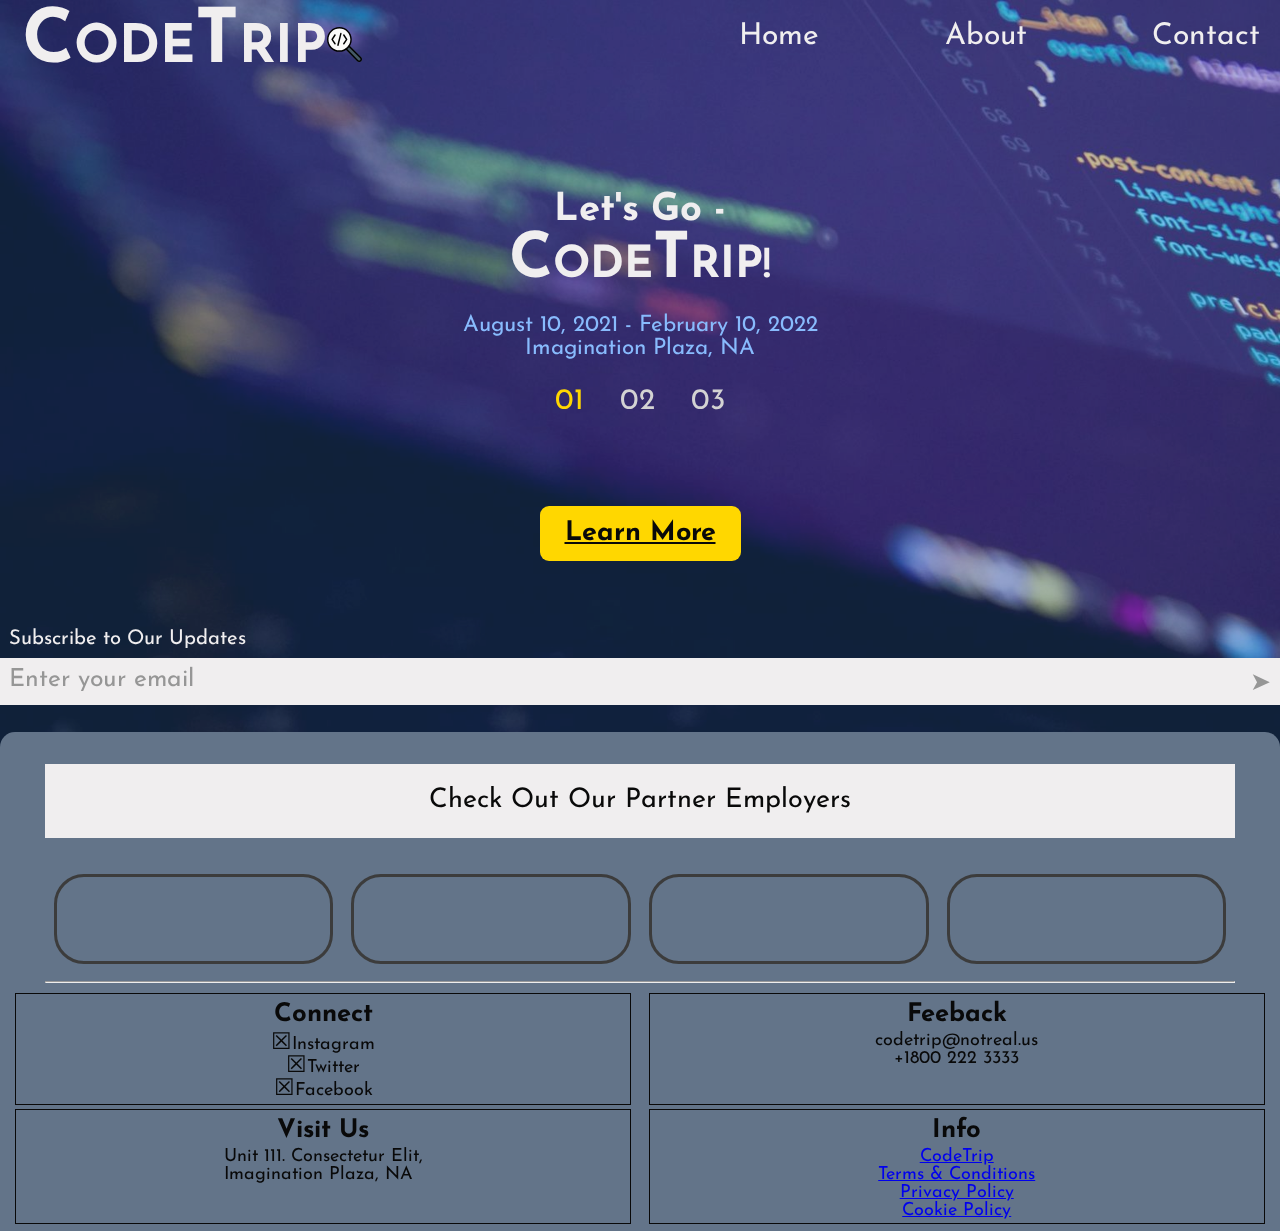
<file: index.html>
<!DOCTYPE html>
<html lang="en">
<head>
    <meta charset="UTF-8">
    <meta http-equiv="X-UA-Compatible" content="IE=edge">
    <meta name="viewport" content="width=device-width, initial-scale=1.0">
    <title>Demo</title>
    <link rel="stylesheet" href="css/main.css">
</head>
<body id="bg-img">
    <!-- header start -->
    <header class="header">
        <a href="index.html" class="logo">
            <h2 class="brand-text">CodeTrip
                <span>
                    <img class="logo-icon" src='./images/logo2.svg'>
                </span>
            </h2>
        </a>

        <nav class="nav-container">
            <ul class="nav-menu">
                <li class="nav-item">
                    <a href="index.html" class="nav-link active">Home</a>
                </li>
                <li class="nav-item">
                    <a href="pages/about.html" class="nav-link">About</a>
                </li>
                <li class="nav-item">
                    <a href="pages/contact.html" class="nav-link">Contact</a>
                </li>
            </ul>
        </nav>

        <div class="hmbgr-menu">
            <!-- <p>Menu</p> -->
            <div class="menu-line" id="line1"></div>
            <div class="menu-line" id="line2"></div>
            <div class="menu-line" id="line3"></div>
        </div>
    </header>
    <!-- header end -->


    <main class="main-content">
        <!-- TEXT SLIDESHOW WITH CATCHPHRASES -->
        <h3 id="phrase-text">
            Let's Go - <br><span>CodeTrip</span>!
        </h3>

        <!-- SUBTITLE ATTRIBUTES MAY NOT BE NECESSARY -->
        <subtitle>August 10, 2021 - February 10, 2022</subtitle>
        <subtitle>Imagination Plaza, NA</subtitle>
        
        <div class="text-slide-numbers">
            <label id="icon1" class="phraseIcon">01</label>
            <label id="icon2" class="phraseIcon">02</label>
            <label id="icon3" class="phraseIcon">03</label>
        </div>
        <button class="main-cta">
            <a href="pages/about.html">Learn More</a>
        </button>
    </main>

    <section class="subscribe-content">
        <p>Subscribe to Our Updates</p>
        <div class="sub-input-box">Enter your email<span class="enter-arrow">&#10148;</span></div>
        <div class="sub-enter-icon"></div>
    </section>

    
    <!-- footer section -->
    <footer>
        <section class="partner-employers">
            <p id="partner-heading">Check out our partner employers</p>
            <div id="partner1" class="partner-icon"></div>
            <div id="partner2" class="partner-icon"></div>
            <div id="partner3" class="partner-icon"></div>
            <div id="partner4" class="partner-icon"></div>
            <hr class="line-break"> <!-- maybe outside 1 level -->
        </section>
        
        <div class="square-container">
            <div id="socials-container" class="col-container">
                <h5 class="footer-title">Connect</h5>
                <p class="footer-text"><span class="ig-icon">&#9746;</span>Instagram</p>
                <p class="footer-text"><span class="twt-icon">&#9746;</span>Twitter</p>
                <p class="footer-text"><span class="fb-icon">&#9746;</span>Facebook</p>
            </div>

            <div class="col-container">
                <h5 class="footer-title">Feeback</h5>
                <p class="footer-text">codetrip@notreal.us</p>
                <p class="footer-text">+1800 222 3333</p>
            </div>

            <div class="col-container">
                <h5 class="footer-title">Visit Us</h5>
                <p class="footer-text">
                    Unit 111. Consectetur Elit,<br/>
                    Imagination Plaza, NA
                </p>
            </div>

            <div class="col-container">
                <h5 class="footer-title">Info</h5>
                <a class="info-links" href="#">CodeTrip</a>
                <a class="info-links" href="#">Terms & Conditions</a>
                <a class="info-links" href="#">Privacy Policy</a>
                <a class="info-links" href="#">Cookie Policy</a>
            </div>
        </div>
    </footer>
</body>

<script src="assets/javascript/catchphrase.js"></script>
<script src="assets/javascript/mobile_menu.js"></script>

</html>
</file>
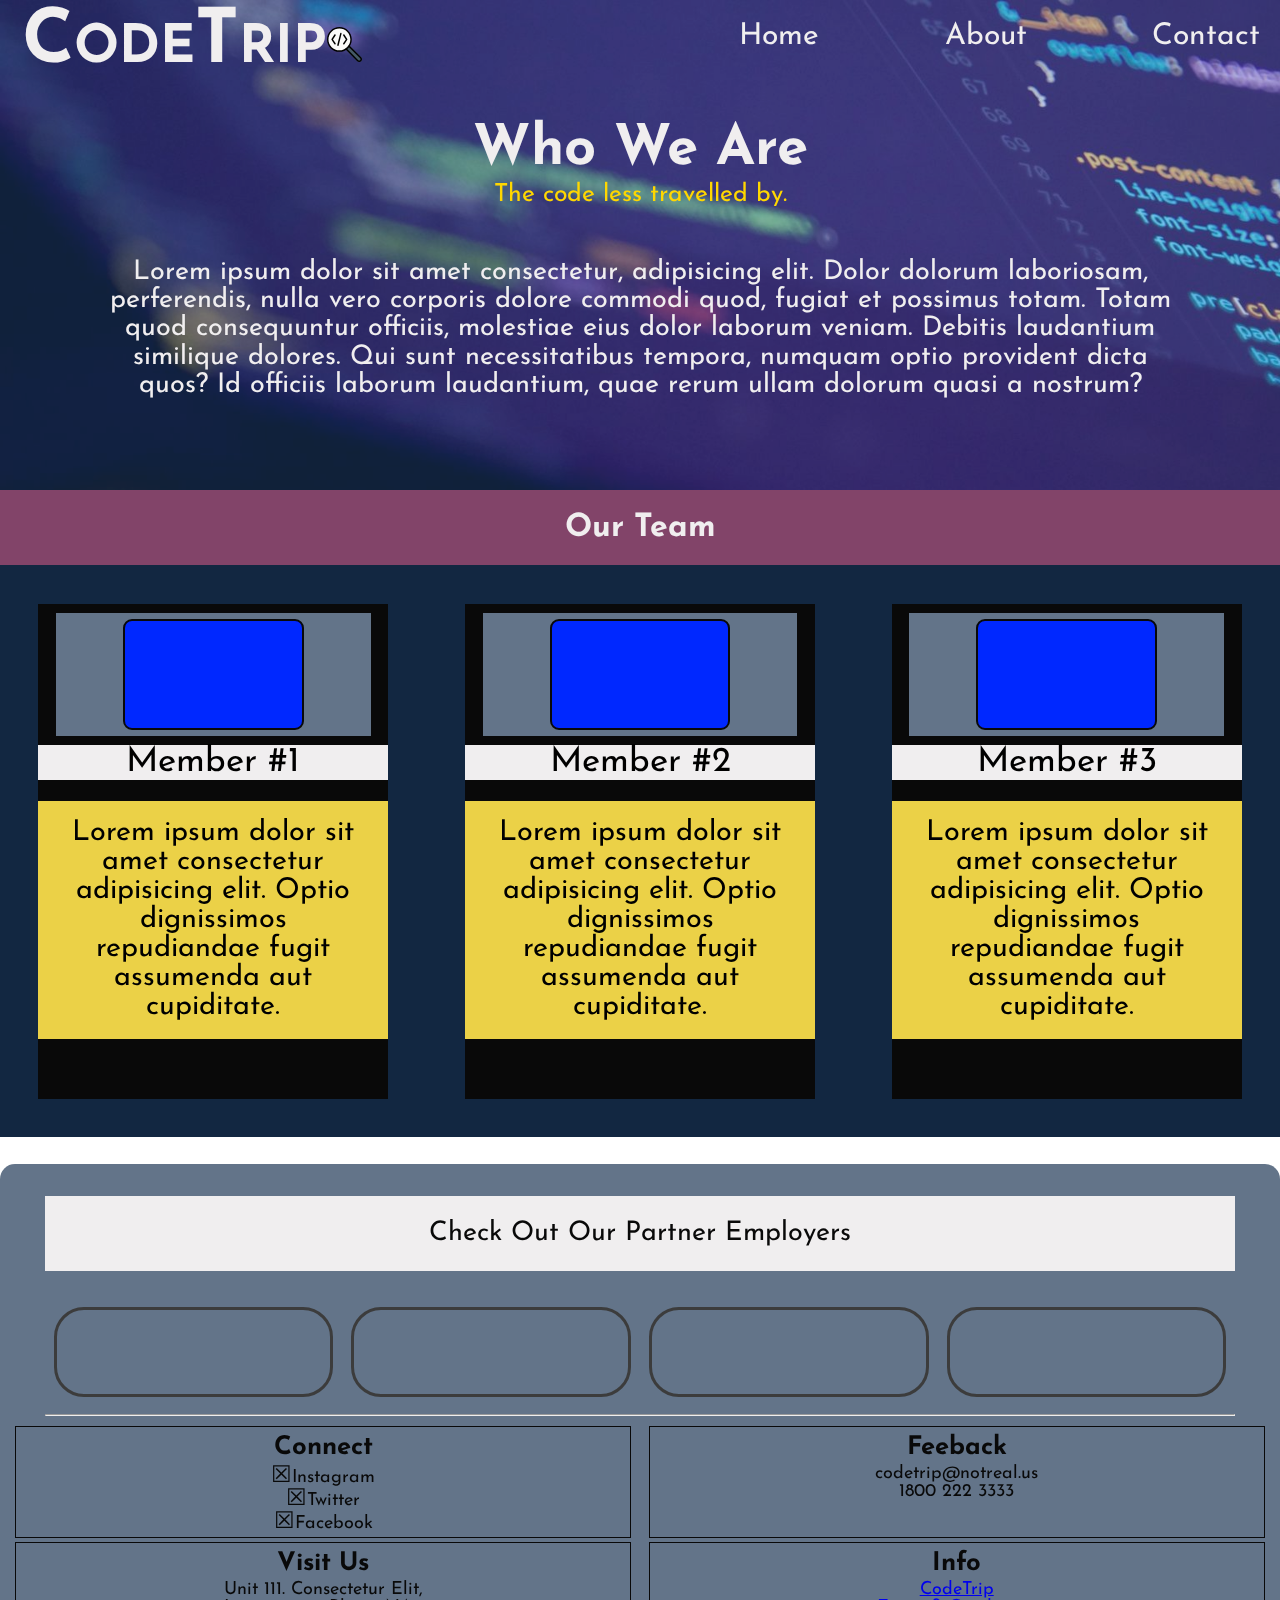
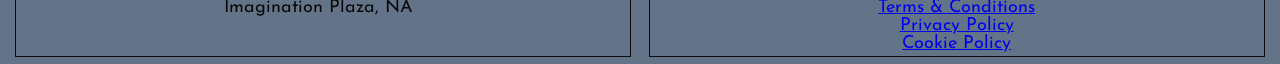
<file: pages/about.html>
<!DOCTYPE html>
<html lang="en">
<head>
    <meta charset="UTF-8">
    <meta http-equiv="X-UA-Compatible" content="IE=edge">
    <meta name="viewport" content="width=device-width, initial-scale=1.0">
    <title>About</title>
    <link rel="stylesheet" href="../css/main.css">

</head>
<body id="bg-img">
    <header class="header">
        <a href="../index.html" class="logo">
            <h2 class="brand-text">CodeTrip
                <span>
                    <img class="logo-icon" src='../images/logo2.svg'>
                </span>
            </h2>
        </a>

        <nav class="nav-container">
            <ul class="nav-menu">
                <li class="nav-item">
                    <a href="../index.html" class="nav-link active">Home</a>
                </li>
                <li class="nav-item">
                    <a href="./about.html" class="nav-link">About</a>
                </li>
                <li class="nav-item">
                    <a href="./contact.html" class="nav-link">Contact</a>
                </li>
            </ul>
        </nav>

        <div class="hmbgr-menu">
            <!-- <p>Menu</p> -->
            <div class="menu-line" id="line1"></div>
            <div class="menu-line" id="line2"></div>
            <div class="menu-line" id="line3"></div>
        </div>
    </header>

    <main class="about-container">
        <div class="heading">
            <h1>Who We Are</h1>
            <p>The code less travelled by.</p>
        </div>
        <div class="ab-description">
            <p>
                Lorem ipsum dolor sit amet
                consectetur, adipisicing elit.
                Dolor dolorum laboriosam, perferendis,
                nulla vero corporis dolore commodi quod,
                fugiat et possimus totam. Totam quod
                consequuntur officiis, molestiae eius
                dolor laborum veniam. Debitis laudantium
                similique dolores. Qui sunt necessitatibus
                tempora, numquam optio provident dicta
                quos? Id officiis laborum laudantium,
                quae rerum ullam dolorum quasi a nostrum?
            </p>
        </div>
    </main>

    <section class="team-content">
        <h1>Our Team</h1>

        <div class="member">
            <div class="img-wrap">
                <div id="img1" class="img"></div>
            </div>
            <p id="name1" class="name">Member #1</p>
            <div id="dw1" class="description-wrap">
                <p class="description">
                    Lorem ipsum dolor sit amet
                    consectetur adipisicing elit.
                    Optio dignissimos repudiandae
                    fugit assumenda aut cupiditate.
                </p>
            </div>
        </div>
        <div class="member">
            <div class="img-wrap">
                <div id="img2" class="img"></div>
            </div>
            <p id="name2" class="name">Member #2</p>
            <div id="dw2" class="description-wrap">
                <p class="description">
                    Lorem ipsum dolor sit amet
                    consectetur adipisicing elit.
                    Optio dignissimos repudiandae
                    fugit assumenda aut cupiditate.
                </p>
            </div>
        </div>
        <div class="member">
            <div class="img-wrap">
                <div id="img3" class="img"></div>
            </div>
            <p id="name3" class="name">Member #3</p>
            <div id="dw3" class="description-wrap">
                <p class="description">
                    Lorem ipsum dolor sit amet
                    consectetur adipisicing elit.
                    Optio dignissimos repudiandae
                    fugit assumenda aut cupiditate.
                </p>
            </div>
        </div>

    </section>


    <!-- footer section -->
    <footer>
        <section class="partner-employers">
            <p id="partner-heading">Check out our partner employers</p>
            <div id="partner1" class="partner-icon"></div>
            <div id="partner2" class="partner-icon"></div>
            <div id="partner3" class="partner-icon"></div>
            <div id="partner4" class="partner-icon"></div>
            <hr class="line-break"> <!-- maybe outside 1 level -->
        </section>
        
        <div class="square-container">
            <div id="socials-container" class="col-container">
                <h5 class="footer-title">Connect</h5>
                <p class="footer-text"><span class="ig-icon">&#9746;</span>Instagram</p>
                <p class="footer-text"><span class="twt-icon">&#9746;</span>Twitter</p>
                <p class="footer-text"><span class="fb-icon">&#9746;</span>Facebook</p>
            </div>

            <div class="col-container">
                <h5 class="footer-title">Feeback</h5>
                <p class="footer-text">codetrip@notreal.us</p>
                <p class="footer-text">1800 222 3333</p>
            </div>

            <div class="col-container">
                <h5 class="footer-title">Visit Us</h5>
                <p class="footer-text">
                    Unit 111. Consectetur Elit,<br/>
                    Imagination Plaza, NA
                </p>
            </div>

            <div class="col-container">
                <h5 class="footer-title">Info</h5>
                <a class="info-links" href="#">CodeTrip</a>
                <a class="info-links" href="#">Terms & Conditions</a>
                <a class="info-links" href="#">Privacy Policy</a>
                <a class="info-links" href="#">Cookie Policy</a>
            </div>
        </div>
    </footer>
</body>
<script src="../assets/javascript/mobile_menu.js"></script>
<script src="../assets/javascript/team_description.js"></script>
</html>
</file>
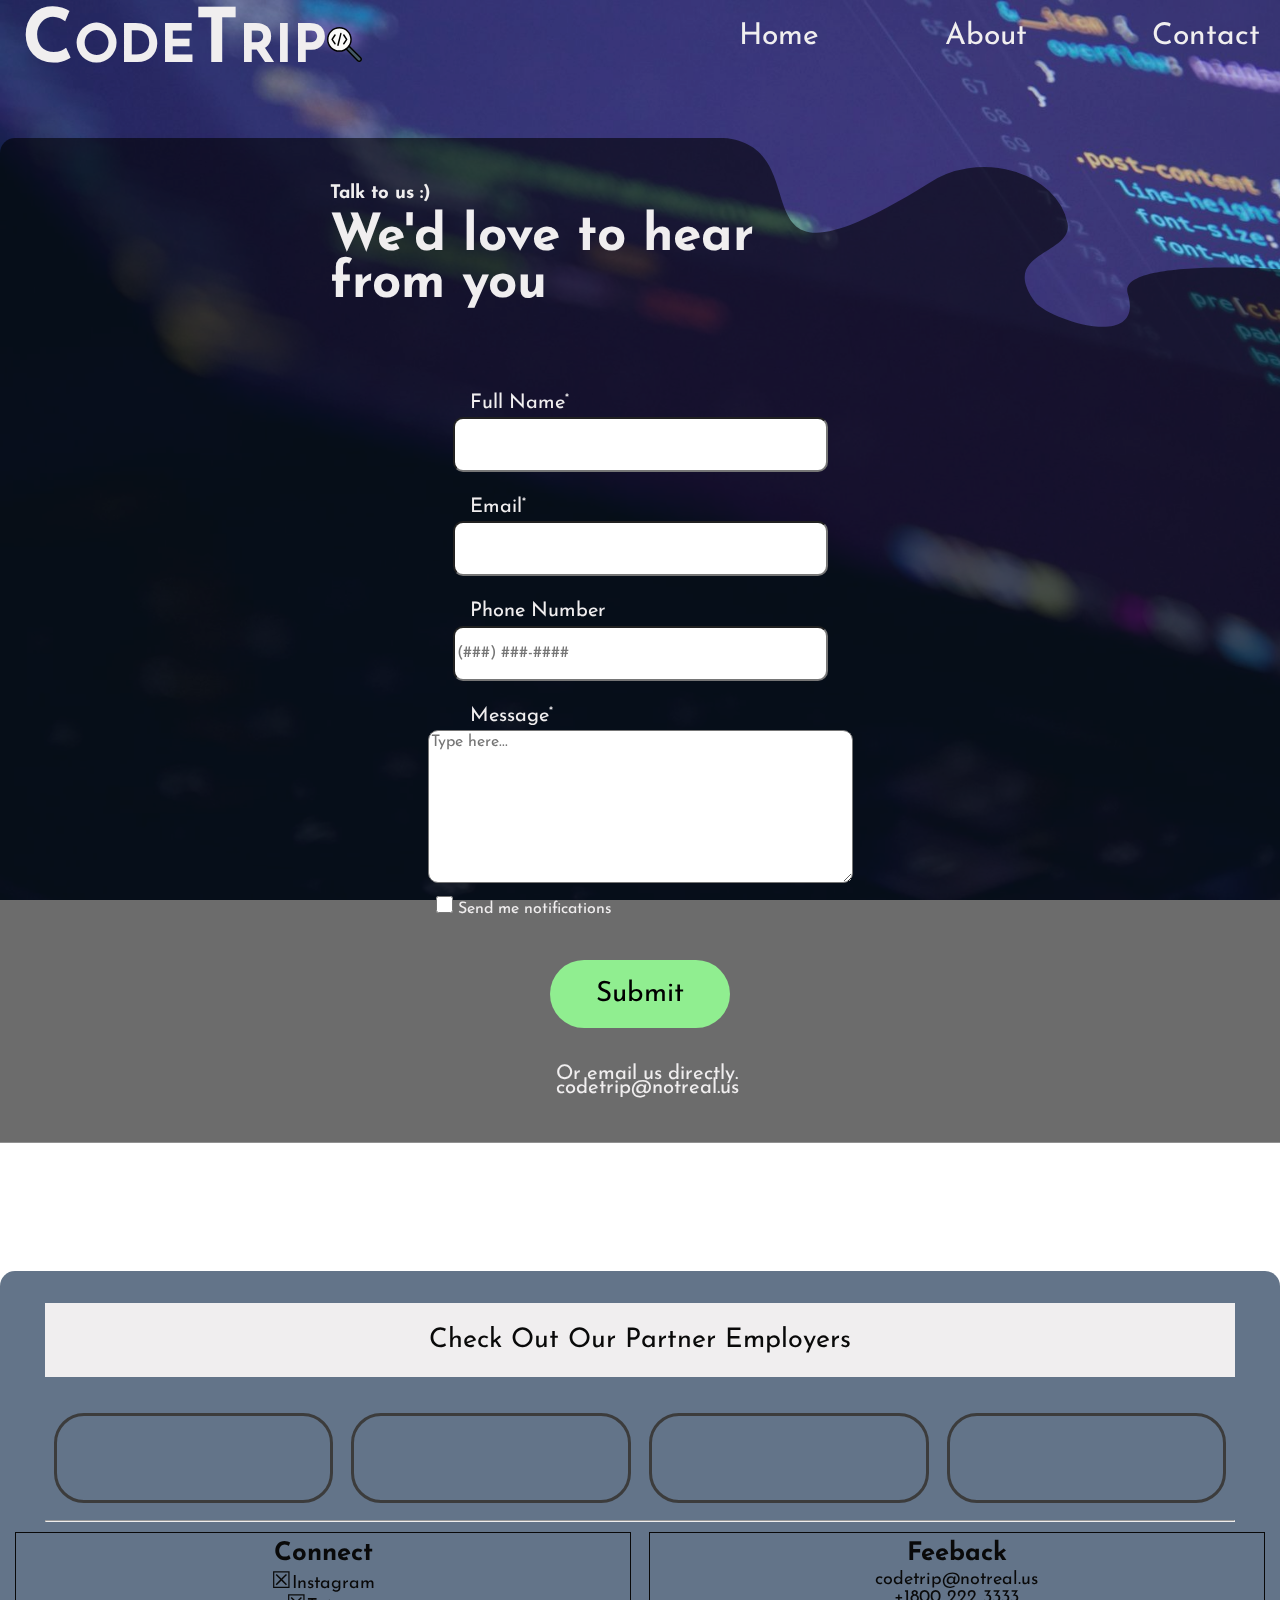
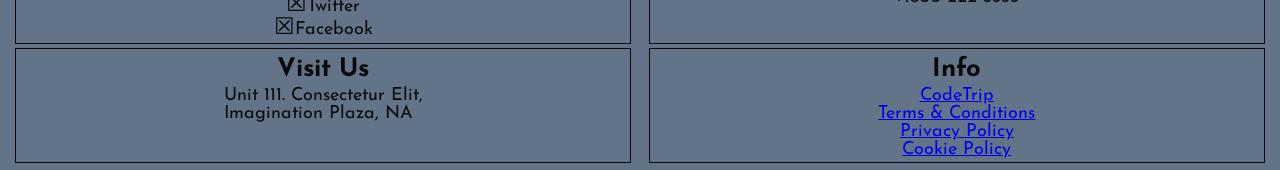
<file: pages/contact.html>
<!DOCTYPE html>
<html lang="en">
<head>
    <meta charset="UTF-8">
    <meta http-equiv="X-UA-Compatible" content="IE=edge">
    <meta name="viewport" content="width=device-width, initial-scale=1.0">
    <title>Contact</title>
    <link rel="stylesheet" href="../css/main.css">

</head>
<body id="bg-img">
    <header class="header">
        <a href="../index.html" class="logo">
            <h2 class="brand-text">CodeTrip
                <span>
                    <img class="logo-icon" src='../images/logo2.svg'>
                </span>
            </h2>
        </a>

        <nav class="nav-container">
            <ul class="nav-menu">
                <li class="nav-item">
                    <a href="../index.html" class="nav-link active">Home</a>
                </li>
                <li class="nav-item">
                    <a href="./about.html" class="nav-link">About</a>
                </li>
                <li class="nav-item">
                    <a href="./contact.html" class="nav-link">Contact</a>
                </li>
            </ul>
        </nav>

        <div class="hmbgr-menu">
            <!-- <p>Menu</p> -->
            <div class="menu-line" id="line1"></div>
            <div class="menu-line" id="line2"></div>
            <div class="menu-line" id="line3"></div>
        </div>
    </header>
    <!---------------------------------------------->

    <svg width="0" height="0">
        <defs>
            <clipPath clipPathUnits="objectBoundingBox" id="svg-path">
                <path d="M638,854h0.558c0.093,0,0,.178.167,0.046a0.066,0.066,0,0,1,.109.039c0.005,0.032-.055.028-0.025,0.079,0.011,0.017.086,0.049,0.072-.009-0.008-.035.119-0.024,0.119-0.024V855h-1v-1Z" transform="translate(-638 -854)"/>
            </clipPath>
            <clipPath clipPathUnits="objectBoundingBox" id="mobile-svg-path">
                <path d="M638,854h0.647c0.094,0-.058.117,0.132,0.046a0.24,0.24,0,0,1,.177.026c0.1,0.066-.177.041-0.147,0.092,0.011,0.017.086,0.049,0.072-.009-0.008-.035.119-0.024,0.119-0.024V855h-1v-1Z" transform="translate(-638 -854)"/>
            </clipPath>

        </defs>
      </svg>



      
    <main class="contact-main">
        <header class="heading-text">
            <h3>Talk to us :)</h3>
            <h1 class="cta-text">We'd love to hear from you</h1>
        </header>

        <!-- <div id="error"></div> -->
        <form id="form" class="form">
            <div id="input-label-container">
                <label class="input-label-text">Full Name <span class="requirement-icon">*</span></label>
                <div class="error" id="name-error"></div>
            </div>
            <div class="input-container">
                <input id="name-input" type="text">
            </div>


            <div id="input-label-container">
                <label class="input-label-text">Email <span class="requirement-icon">*</span></label>
                <div class="error" id="email-error"></div>
            </div>
            <div class="input-container">
                <input id="email-input" type="email">
            </div>

            <div id="input-label-container">
                <label class="input-label-text">Phone Number</label>
                <div class="error" id="email-error"></div>
            </div>
            <div class="input-container">
                <input id="number-input" type="text" placeholder="(###) ###-####">
            </div>


            <div id="input-label-container">
                <label class="input-label-text">Message <span class="requirement-icon">*</span></label>
                <div class="error" id="message-error"></div>
            </div>
            <div class="input-container">
                <textarea name="comment-section" id="message-input" cols="30" rows="8" placeholder="Type here..."></textarea>
                <!-- <input id="message-input" type="text" placeholder="Type here..."> -->
            </div>
            
            <div id="checkbox-wrap">
                <input type="checkbox" name="checkbox" id="sub-box">
                <label for="sub-box">Send me notifications</label>
            </div>

            <div class="button-wrap">
                <input class="submit-btn" type="submit" value="Submit">
            </div>
        </form>

        <div class="ps">
            <sub>Or email us directly.</sub>
            <p>codetrip@notreal.us</p>
        </div>


    </main>
    
    <!-- footer section -->
    <footer>
        <section class="partner-employers">
            <p id="partner-heading">Check out our partner employers</p>
            <div id="partner1" class="partner-icon"></div>
            <div id="partner2" class="partner-icon"></div>
            <div id="partner3" class="partner-icon"></div>
            <div id="partner4" class="partner-icon"></div>
            <hr class="line-break"> <!-- maybe outside 1 level -->
        </section>
        
        <div class="square-container">
            <div id="socials-container" class="col-container">
                <h5 class="footer-title">Connect</h5>
                <p class="footer-text"><span class="ig-icon">&#9746;</span>Instagram</p>
                <p class="footer-text"><span class="twt-icon">&#9746;</span>Twitter</p>
                <p class="footer-text"><span class="fb-icon">&#9746;</span>Facebook</p>
            </div>

            <div class="col-container">
                <h5 class="footer-title">Feeback</h5>
                <p class="footer-text">codetrip@notreal.us</p>
                <p class="footer-text">+1800 222 3333</p>
            </div>

            <div class="col-container">
                <h5 class="footer-title">Visit Us</h5>
                <p class="footer-text">
                    Unit 111. Consectetur Elit,<br/>
                    Imagination Plaza, NA
                </p>
            </div>

            <div class="col-container">
                <h5 class="footer-title">Info</h5>
                <a class="info-links" href="#">CodeTrip</a>
                <a class="info-links" href="#">Terms & Conditions</a>
                <a class="info-links" href="#">Privacy Policy</a>
                <a class="info-links" href="#">Cookie Policy</a>
            </div>
        </div>
    </footer>
</body>
<script src="../assets/javascript/mobile_menu.js"></script>
<script src="../assets/javascript/validation.js"></script>
</html>
</file>
<file: css/main.css>
@import url("https://fonts.googleapis.com/css2?family=Josefin+Sans&display=swap");
.header {
  margin-bottom: 5.5vh;
  display: flex;
  justify-content: space-between;
  align-items: center;
  padding: 4vh 0;
  width: 100%;
  max-height: 70px;
  min-height: 50px;
  position: relative;
}
.header.show {
  background-color: black;
}
.header .logo {
  display: flex;
  align-items: center;
  color: #F0EEEF;
  text-decoration: none;
  max-height: 75px;
  min-height: 50px;
  margin-left: 7px;
  margin-top: 10px;
  max-width: 75%;
  min-width: max-content;
  flex: 1 1.5 20%;
  font-variant: small-caps;
  cursor: default;
}
.header .logo .brand-text {
  cursor: pointer;
  font-size: 10vw;
  width: 90%;
  height: 65px;
  display: flex;
  align-items: center;
}
@media (min-width: 475px) {
  .header .logo .brand-text {
    font-size: 50px;
    margin-left: 15px;
  }
}
@media (min-width: 900px) {
  .header .logo .brand-text {
    font-size: 75px;
    display: flex;
    align-items: center;
    padding-top: 5px;
    height: fit-content;
  }
}
.header .logo .brand-text .logo-icon {
  padding: 0;
  margin: 0 12px 0 0;
  width: 35px;
  max-width: fit-content;
}
.header .nav-container {
  z-index: 5;
  display: flex;
  margin-right: 15px;
  justify-content: center;
  flex: 0.8 0.5 12%;
  width: 500px;
  max-width: 600px;
}
@media (max-width: 570px) {
  .header .nav-container {
    display: none;
  }
  .header .nav-container.show {
    display: flex;
    width: 100%;
    position: absolute;
    background-color: black;
    top: 100%;
  }
  .header .nav-container.show .nav-menu {
    display: flex;
    flex-direction: column;
    align-items: center;
    width: 100%;
    text-align: center;
    margin: 0;
  }
  .header .nav-container.show .nav-menu .nav-item {
    padding: 3.5vh 0;
    border-bottom: 1.5px solid gold;
    width: 100%;
    display: flex;
    justify-content: center;
    font-size: 18px;
  }
}
.header .nav-container .nav-menu {
  list-style: none;
  margin: 7px 0;
  padding: 0 5px;
  display: flex;
  justify-content: space-between;
  align-items: center;
  width: 400px;
  height: 100%;
  flex: 1 0.5 20%;
}
.header .nav-container .nav-menu .nav-item {
  flex: 0 0 auto;
  font-size: 25px;
  align-items: center;
}
.header .nav-container .nav-menu .nav-item a {
  color: #F0EEEF;
  text-decoration: none;
}
@media (min-width: 770px) {
  .header .nav-container .nav-menu .nav-item a {
    font-size: 30px;
  }
}
.header .hmbgr-menu {
  display: inline-flex;
  flex-direction: column;
  align-items: center;
  justify-content: space-around;
  border-radius: 9px;
  height: 65px;
  width: 60px;
  padding: 2px 0;
  margin-right: 5px;
  flex: 0 0 auto;
  cursor: pointer;
}
.header .hmbgr-menu .menu-line {
  display: flex;
  background-color: #F0EEEF;
  height: 3px;
  width: 70%;
}
.header .hmbgr-menu #line1, .header .hmbgr-menu #line3 {
  width: 15%;
}
.header .hmbgr-menu #line1 {
  align-self: flex-start;
}
.header .hmbgr-menu #line3 {
  align-self: flex-end;
}
@media (min-width: 570px) {
  .header .hmbgr-menu {
    display: none;
  }
}
.header .hmbgr-menu:hover #line1 {
  transform: translateX(100%);
}
.header .hmbgr-menu:hover #line3 {
  transform: translateX(-100%);
}
.header #line1, .header #line3 {
  transition: 0.3s ease-in-out;
}

footer {
  background-color: #637489;
  display: flex;
  flex-direction: column;
  align-items: center;
  color: #090909;
  border-top-left-radius: 15px;
  border-top-right-radius: 15px;
  padding: 5px 0;
  margin: 0;
}
footer .partner-employers {
  display: flex;
  flex-wrap: wrap;
  justify-content: center;
  width: 93%;
  margin: 0;
}
footer .partner-employers #partner-heading {
  width: 100%;
  flex: 0 0 auto;
  background-color: #F0EEEF;
  padding: 2%;
  font-size: 3vh;
  text-align: center;
  text-transform: capitalize;
}
footer .partner-employers .partner-icon {
  display: flex;
  flex-wrap: wrap;
  flex: 1 2 15vw;
  margin: 1vh 1vh;
  width: 23vw;
  height: 10vh;
  border-radius: 30px;
  border: 3px solid #3c3c3c;
}
footer .partner-employers .line-break {
  color: #F0EEEF;
  background-color: #F0EEEF;
  height: 1%;
  width: 100%;
}
footer .square-container {
  width: 100%;
  display: flex;
  justify-content: space-evenly;
  flex-wrap: wrap;
  position: relative;
}
footer .square-container #socials-container .ig-icon, footer .square-container .twt-icon, footer .square-container .fb-icon {
  font-size: 23px;
  line-height: 1;
}
footer .square-container .col-container {
  display: flex;
  flex-direction: column;
  align-items: center;
  margin: 3px;
  padding: 3px;
  width: 48%;
  outline: #090909 solid 1px;
}
footer .square-container .col-container .info-links {
  font-size: 2vh;
}
footer .square-container .footer-title {
  margin: 5px 0 5px 0;
  padding: 0;
  font-size: 2.85vh;
  text-align: left;
}
footer .square-container .footer-text {
  color: #090909;
  font-size: 2vh;
  margin: 0;
}

body {
  background-color: #303030;
  min-height: 100vh;
}
body .main-content {
  display: flex;
  flex-direction: column;
  align-items: center;
  height: 30em;
  padding: 3.75em 1em 0 1em;
}
body .main-content h3 {
  margin: 0;
  font-size: 4.25vh;
}
body .main-content h3#phrase-text {
  min-height: fit-content;
  height: 4em;
  padding: 0.25em 0 0.55em 0;
  font-size: 4.25vh;
  text-align: center;
  color: #F0EEEF;
}
body .main-content h3#phrase-text.style-phrase {
  color: black;
}
body .main-content h3#phrase-text span {
  font-variant: small-caps;
  font-size: 7vh;
  margin: 0;
  padding: 0;
}
body .main-content subtitle {
  font-size: 2.5vh;
  color: #88bbfd;
}
body .main-content .text-slide-numbers {
  display: flex;
  flex-direction: row;
  justify-content: space-around;
}
body .main-content .text-slide-numbers label {
  cursor: pointer;
  color: lightgray;
  margin: 0 2vh;
  font-size: 3.3vh;
  margin-top: 3vh;
}
body .main-content .text-slide-numbers label#icon1 {
  color: #ffd700;
}
body .main-content .main-cta {
  background: #ffd700;
  padding: 2vh 3vh;
  font-size: 3vh;
  font-weight: bold;
  padding: 12px 25px;
  margin: 10vh 0;
  border: none;
  border-radius: 9px;
}
body .main-content .main-cta a {
  color: #090909;
}
body main {
  flex: 1;
}
body .subscribe-content {
  margin: 3vh 0;
  cursor: default;
}
body .subscribe-content p {
  color: #F0EEEF;
  margin: 1vh;
  font-size: 2.25vh;
}
body .subscribe-content .sub-input-box {
  cursor: text;
  display: flex;
  justify-content: space-between;
  padding: 1vh;
  font-size: 2.75vh;
  background-color: #F0EEEF;
  color: #969696;
}

.about-container {
  display: flex;
  flex-direction: column;
  align-items: center;
  margin: 1vh 2vh;
  color: #F0EEEF;
}
.about-container .heading {
  display: flex;
  flex-direction: column;
  align-items: center;
  text-align: center;
}
.about-container .heading h1 {
  margin-bottom: 0.5vh;
  font-size: 5.75vh;
  margin-top: 0;
}
.about-container .heading p {
  margin-top: 0;
  font-size: 2.5vh;
  color: #ffd700;
  text-align: center;
}
.about-container .ab-description {
  margin: 0 0.5vh;
  line-height: 2.75vh;
  color: #F0EEEF;
  font-size: 3vh;
  line-height: 110%;
  min-width: 65%;
  max-width: 95%;
  width: 100%;
}

.team-content {
  display: flex;
  flex-direction: column;
  align-items: center;
  background-color: #232323;
  margin-top: 7vh;
  margin-bottom: 3vh;
}
.team-content h1 {
  color: #F0EEEF;
  text-align: center;
}
.team-content .member {
  display: flex;
  align-items: center;
  background-color: #a1bee4;
  width: 90%;
  height: 150px;
  position: relative;
  margin-left: auto;
  margin-right: auto;
  margin-bottom: 20px;
}
.team-content .member .img-wrap {
  display: flex;
  flex: 0 0 25%;
  align-items: center;
  justify-content: center;
  background-color: #4a4a4a;
  margin-right: 1vh;
  width: 65px;
  height: 100%;
  position: relative;
}
.team-content .member .img-wrap .img {
  width: 95%;
  height: 55px;
  background-color: #0028ff;
  border-radius: 9px;
  cursor: pointer;
}
.team-content .member .name {
  display: flex;
  align-items: center;
  font-size: 25px;
  background-color: #f7ad4b;
  height: 90%;
  max-width: inherit;
  width: 100%;
  position: sticky;
  white-space: nowrap;
  animation: fadeIn 1s ease;
}
.team-content .member #name1.disappear, .team-content .member #name2.disappear, .team-content .member #name3.disappear {
  animation: disappear 1s ease forwards;
}
.team-content .member #name1.reveal, .team-content .member #name2.reveal, .team-content .member #name3.reveal {
  animation: disappear 1s ease backwards;
}
.team-content .member .description-wrap {
  width: 0%;
  display: flex;
  align-items: center;
}
.team-content .member .description-wrap .description {
  text-align: center;
  margin: 0;
  padding: 0;
  overflow: hidden;
  height: 100%;
  font-size: 2.95vh;
  display: flex;
  align-items: center;
}
.team-content .member #dw1.show, .team-content .member #dw2.show, .team-content .member #dw3.show {
  animation: showDescription 2.25s ease forwards;
}
.team-content .member #dw1.hide, .team-content .member #dw2.hide, .team-content .member #dw3.hide {
  animation: showDescription 2s ease backwards;
}

@keyframes disappear {
  100% {
    width: 0;
    color: rgba(0, 0, 0, 0);
    left: 0;
  }
}
@keyframes showDescription {
  0% {
    position: absolute;
    right: 0;
    top: 0;
    width: 0;
    height: 100%;
    opacity: 0;
  }
  25% {
    opacity: 0;
    width: 75%;
    height: 100%;
  }
  100% {
    opacity: 1;
    width: 75%;
    height: 100%;
    top: 0;
    position: absolute;
    right: 0;
  }
}
@keyframes fadeIn {
  0% {
    opacity: 0;
  }
  100% {
    opacity: 1;
  }
}
@media (min-width: 770px) and (min-height: 625px) {
  .about-container .heading h1 {
    font-size: 6.25vh;
  }
  .about-container .heading p {
    font-size: 2.75vh;
  }
  .about-container .ab-description {
    min-width: 65%;
    max-width: 90%;
    width: 100%;
    padding: 0 3vh;
  }
  .about-container .ab-description p {
    text-align: center;
    font-size: 3vh;
    line-height: 105%;
  }
}
@media (min-width: 900px) and (min-height: 600px), (orientation: landscape) {
  .team-content {
    background-color: #824469;
    flex-direction: column;
  }
  .team-content h1 {
    width: 100%;
  }
  .team-content .desktop-wrap {
    display: flex;
    background-color: #122741;
    justify-content: space-evenly;
  }
  .team-content .desktop-wrap .member {
    margin: 3%;
    padding: 0;
    display: flex;
    flex-direction: column;
    height: 55vh;
    background-color: #090909;
  }
  .team-content .desktop-wrap .member .img-wrap {
    background-color: #637489;
    width: 90%;
    margin: 1vh 0;
    padding: 0.75vh;
  }
  .team-content .desktop-wrap .member .img-wrap .img {
    border-radius: 9px;
    margin: 0;
    height: 100%;
    width: 60%;
    cursor: default;
    border: 2px solid #090909;
  }
  .team-content .desktop-wrap .member .name {
    display: flex;
    justify-content: center;
    font-size: 35px;
    margin-top: 0;
    margin-bottom: 2.25vh;
    height: fit-content;
    cursor: default;
    background-color: #F0EEEF;
  }
  .team-content .desktop-wrap .member .description-wrap {
    display: flex;
    align-items: flex-start;
    background-color: #ebd147;
    width: 100%;
    height: max-content;
    padding: 5%;
    margin: 0;
  }
  .team-content .desktop-wrap .member .description-wrap .description {
    font-size: 2.25vw;
  }
}
.contact-main {
  display: flex;
  flex-direction: column;
  color: #F0EEEF;
  background-color: rgba(0, 0, 0, 0.575);
  width: 100%;
  margin-bottom: 5%;
  padding: 10px 0 0 0;
  border-top-left-radius: 15px;
  clip-path: url(#mobile-svg-path);
}
.contact-main .heading-text {
  z-index: -3;
  margin-left: 3%;
}
.contact-main .heading-text h3 {
  margin-top: 0;
}
@media (min-width: 525px) {
  .contact-main .heading-text h3 {
    margin-top: 15px;
  }
}
.contact-main .heading-text .cta-text {
  margin-bottom: 5vh;
  font-size: 26px;
  width: 65%;
}
@media (min-width: 525px) {
  .contact-main .heading-text .cta-text {
    font-size: 5.7vh;
    line-height: 5.15vh;
    margin-top: 0;
  }
}
@media (min-width: 400px) {
  .contact-main .heading-text {
    padding: 0 5%;
  }
}
@media (min-width: 570px) {
  .contact-main .heading-text {
    line-height: 0.3;
    margin-bottom: 40px;
  }
}
.contact-main .error {
  font-size: 2vh;
  color: #CF1919;
  margin-left: 3%;
}
.contact-main .form {
  margin-bottom: 30px;
}
.contact-main .form #input-label-container {
  display: flex;
}
.contact-main .form #input-label-container .input-label-text {
  margin: 0 0 1% 10%;
  font-size: 16px;
}
@media (min-width: 500px) {
  .contact-main .form #input-label-container .input-label-text {
    font-size: 20px;
  }
}
@media (min-width: 525px) {
  .contact-main .form #input-label-container .input-label-text {
    padding: 0 8%;
  }
}
@media (min-width: 570px) {
  .contact-main .form #input-label-container .input-label-text {
    display: flex;
    flex-wrap: nowrap;
    padding: 0 0;
    position: relative;
    bottom: 0;
    max-width: fit-content;
  }
}
.contact-main .form #input-label-container .input-label-text .requirement-icon {
  font-size: 12px;
}
.contact-main .form .input-container {
  display: flex;
  justify-content: center;
}
.contact-main .form .input-container input {
  width: 85%;
  height: 40px;
  margin-bottom: 25px;
  border-radius: 10px;
}
@media (min-width: 525px) {
  .contact-main .form .input-container input {
    display: flex;
    width: 375px;
  }
}
@media (min-width: 570px) {
  .contact-main .form .input-container input {
    position: sticky;
    height: 55px;
  }
}
.contact-main .form .input-container #message-input {
  border-radius: 10px;
}
@media (min-width: 660px) {
  .contact-main .form .input-container #message-input {
    width: 425px;
  }
}
.contact-main .form #checkbox-wrap {
  margin: 3% 0 3% 2%;
}
.contact-main .form #checkbox-wrap #sub-box {
  height: 17px;
  width: 17px;
}
.contact-main .form .button-wrap {
  display: flex;
  justify-content: center;
  padding-top: 30px;
}
.contact-main .form .button-wrap .submit-btn {
  border: none;
  padding: 2vh 1.5vh;
  border-radius: 5vh;
  background-color: lightgreen;
  font-size: 3.1vh;
  width: 20vh;
  cursor: pointer;
  margin-bottom: 1%;
}
@media (min-width: 570px) {
  .contact-main .form {
    max-width: 475px;
  }
}
.contact-main .ps {
  margin-left: 15px;
}
.contact-main .ps sub, .contact-main .ps p {
  margin: 0 0 5vh 0;
  padding: 0;
  font-size: 2.25vh;
}
@media (min-width: 570px) {
  .contact-main {
    display: flex;
    align-items: center;
    margin-bottom: 10%;
    padding: 3% 0 0 0;
    clip-path: url(#svg-path);
  }
}

/*! normalize.css v8.0.1 | MIT License | github.com/necolas/normalize.css */
/* Document
   ========================================================================== */
/**
 * 1. Correct the line height in all browsers.
 * 2. Prevent adjustments of font size after orientation changes in iOS.
 */
* {
  box-sizing: border-box;
}
*#bg-img {
  background: url("../images/background.jpg");
  background-attachment: fixed;
  background-size: cover;
  min-width: fit-content;
}
*#bg-img:after {
  content: "";
  position: fixed;
  top: 0;
  right: 0;
  size: cover;
  width: 100%;
  height: 100%;
  z-index: -1;
  background: rgba(52, 110, 184, 0.3);
}

html {
  -webkit-text-size-adjust: 100%;
  /* 2 */
}

/* Sections
   ========================================================================== */
/**
 * Remove the margin in all browsers.
 */
body {
  margin: 0 0;
  font-family: "Josefin Sans", sans-serif;
}

/**
 * Render the `main` element consistently in IE.
 */
main {
  display: block;
}

/**
 * Correct the font size and margin on `h1` elements within `section` and
 * `article` contexts in Chrome, Firefox, and Safari.
 */
/* Grouping content
   ========================================================================== */
/**
 * 1. Add the correct box sizing in Firefox.
 * 2. Show the overflow in Edge and IE.
 */
hr {
  box-sizing: content-box;
  /* 1 */
  height: 0;
  /* 1 */
  overflow: visible;
  /* 2 */
}

/**
 * 1. Correct the inheritance and scaling of font size in all browsers.
 * 2. Correct the odd `em` font sizing in all browsers.
 */
pre {
  font-family: "Josefin Sans", sans-serif;
  /* 1 */
  font-size: 1em;
  /* 2 */
}

/* Text-level semantics
   ========================================================================== */
/**
 * Remove the gray background on active links in IE 10.
 */
a {
  background-color: transparent;
}

/**
 * 1. Remove the bottom border in Chrome 57-
 * 2. Add the correct text decoration in Chrome, Edge, IE, Opera, and Safari.
 */
abbr[title] {
  border-bottom: none;
  /* 1 */
  text-decoration: underline;
  /* 2 */
  text-decoration: underline dotted;
  /* 2 */
}

/**
 * Add the correct font weight in Chrome, Edge, and Safari.
 */
b,
strong {
  font-weight: bolder;
}

/**
 * 1. Correct the inheritance and scaling of font size in all browsers.
 * 2. Correct the odd `em` font sizing in all browsers.
 */
code,
kbd,
samp {
  font-family: "Josefin Sans", sans-serif;
  /* 1 */
}

/**
 * Add the correct font size in all browsers.
 */
small {
  font-size: 80%;
}

/**
 * Prevent `sub` and `sup` elements from affecting the line height in
 * all browsers.
 */
sub,
sup {
  font-size: 75%;
  line-height: 0;
  position: relative;
  vertical-align: baseline;
}

sub {
  bottom: -0.25em;
}

sup {
  top: -0.5em;
}

/* Embedded content
   ========================================================================== */
/**
 * Remove the border on images inside links in IE 10.
 */
img {
  border-style: none;
}

/* Forms
   ========================================================================== */
/**
 * 1. Change the font styles in all browsers.
 * 2. Remove the margin in Firefox and Safari.
 */
button,
input,
optgroup,
select,
textarea {
  font-family: inherit;
  /* 1 */
  font-size: 100%;
  /* 1 */
  line-height: 1.15;
  /* 1 */
  margin: 0;
  /* 2 */
}

/**
 * Show the overflow in IE.
 * 1. Show the overflow in Edge.
 */
button,
input {
  /* 1 */
  overflow: visible;
}

/**
 * Remove the inheritance of text transform in Edge, Firefox, and IE.
 * 1. Remove the inheritance of text transform in Firefox.
 */
button,
select {
  /* 1 */
  text-transform: none;
}

/**
 * Correct the inability to style clickable types in iOS and Safari.
 */
button,
[type=button],
[type=reset],
[type=submit] {
  -webkit-appearance: button;
}

/**
 * Remove the inner border and padding in Firefox.
 */
button::-moz-focus-inner,
[type=button]::-moz-focus-inner,
[type=reset]::-moz-focus-inner,
[type=submit]::-moz-focus-inner {
  border-style: none;
  padding: 0;
}

/**
 * Restore the focus styles unset by the previous rule.
 */
button:-moz-focusring,
[type=button]:-moz-focusring,
[type=reset]:-moz-focusring,
[type=submit]:-moz-focusring {
  outline: 1px dotted ButtonText;
}

/**
 * Correct the padding in Firefox.
 */
fieldset {
  padding: 0.35em 0.75em 0.625em;
}

/**
 * 1. Correct the text wrapping in Edge and IE.
 * 2. Correct the color inheritance from `fieldset` elements in IE.
 * 3. Remove the padding so developers are not caught out when they zero out
 *    `fieldset` elements in all browsers.
 */
legend {
  box-sizing: border-box;
  /* 1 */
  color: inherit;
  /* 2 */
  display: table;
  /* 1 */
  max-width: 100%;
  /* 1 */
  padding: 0;
  /* 3 */
  white-space: normal;
  /* 1 */
}

/**
 * Add the correct vertical alignment in Chrome, Firefox, and Opera.
 */
progress {
  vertical-align: baseline;
}

/**
 * Remove the default vertical scrollbar in IE 10+.
 */
textarea {
  overflow: auto;
}

/**
 * 1. Add the correct box sizing in IE 10.
 * 2. Remove the padding in IE 10.
 */
[type=checkbox],
[type=radio] {
  box-sizing: border-box;
  /* 1 */
  padding: 0;
  /* 2 */
}

/**
 * Correct the cursor style of increment and decrement buttons in Chrome.
 */
[type=number]::-webkit-inner-spin-button,
[type=number]::-webkit-outer-spin-button {
  height: auto;
}

/**
 * 1. Correct the odd appearance in Chrome and Safari.
 * 2. Correct the outline style in Safari.
 */
[type=search] {
  -webkit-appearance: textfield;
  /* 1 */
  outline-offset: -2px;
  /* 2 */
}

/**
 * Remove the inner padding in Chrome and Safari on macOS.
 */
[type=search]::-webkit-search-decoration {
  -webkit-appearance: none;
}

/**
 * 1. Correct the inability to style clickable types in iOS and Safari.
 * 2. Change font properties to `inherit` in Safari.
 */
::-webkit-file-upload-button {
  -webkit-appearance: button;
  /* 1 */
  font: inherit;
  /* 2 */
}

/* Interactive
   ========================================================================== */
/*
 * Add the correct display in Edge, IE 10+, and Firefox.
 */
details {
  display: block;
}

/*
 * Add the correct display in all browsers.
 */
summary {
  display: list-item;
}

/* Misc
   ========================================================================== */
/**
 * Add the correct display in IE 10+.
 */
template {
  display: none;
}

/**
 * Add the correct display in IE 10.
 */
[hidden] {
  display: none;
}

/*# sourceMappingURL=main.css.map */
</file>
